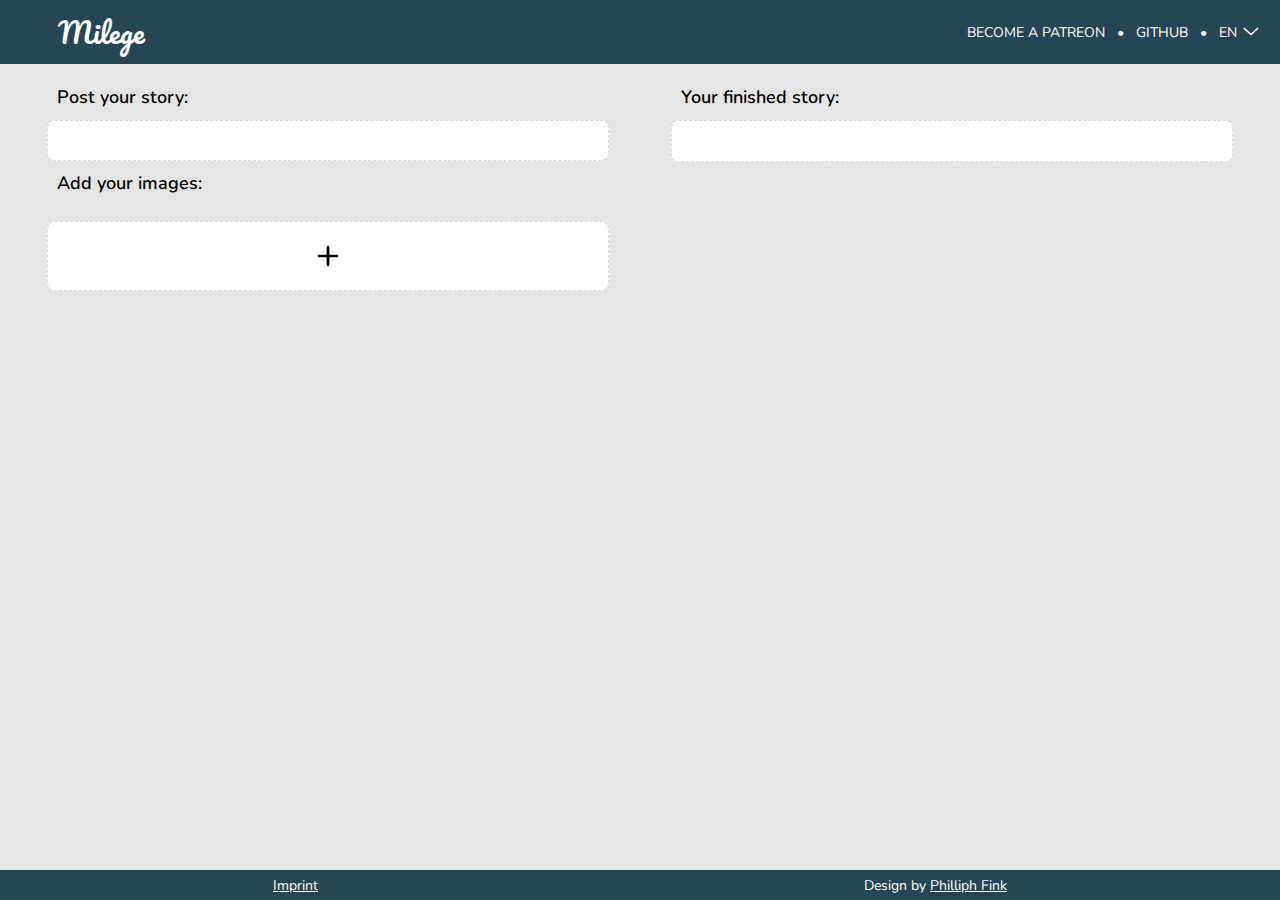
<file: index.html>
<!DOCTYPE html>
<html>
<meta name="viewport" content="width=device-width, initial-scale=1.0" />
<meta charset="UTF-8">

<head>
    <title>Milege</title>
    <link href="https://fonts.googleapis.com/css2?family=Pacifico" rel="stylesheet">
    <link href="https://fonts.googleapis.com/css2?family=Nunito" rel="stylesheet">
    <link rel="stylesheet" type="text/css" href="main.css">
</head>

<body class="body">
    <div id="main" class="main">
        <div id="header" class="header">
            <div id="block" class="block"></div>
            <div id="title" class="title">Milege</div>
            <div id="menu" class="menu">
                <div id="patreon" onclick="window.open('https://www.patreon.com/bePatron?u=6684747', '_blank')"
                    style="cursor:pointer;">BECOME A PATREON</div>
                <div class="dot">•</div>
                <div id="github" onclick="window.open('https://github.com/Chaosmeister/Milege', '_blank')"
                    style="cursor:pointer;">GITHUB</div>
                <div class="dot">•</div>
                <!--div id="about">ABOUT</div>
                <div>•</div-->
                <div id="language">EN <img src="SVG/V.svg"></div>
            </div>
        </div>
        <div id="content" class="content">
            <div id="source" class="source">
                <div id="story" class="story">
                    <div id="heading" class="heading">
                        <div id="translate" name="post your story">Post your story:</div>
                        <!--div id="import"></div-->
                    </div>
                    <div id="input" class="input box" contenteditable="true"></div>
                </div>
                <div id="images">
                    <div id="heading" class="heading">
                        <div id="translate" name="Add your images">Add your images:</div>
                    </div>
                    <div id="imageprototype" class="imageprototype">
                        <div id="preview" class="preview box">
                            <img id="previewpic"></img>
                        </div>
                        <div id="pills" class="pills box">
                            <div id="addpill" class="addpill" onclick="addPill(this);">
                                <img width="16" height="16" src="SVG/Plus.svg">
                                <div id="translate" name="Add new">Add New</div>
                            </div>
                        </div>
                        <div id="removeimage" class="removeimage box" onclick="removeImage(this)"><img width="30"
                                height="30" src="SVG/Bin.svg"></div>
                    </div>
                    <div id="addimage" class="addimage" onclick="openFile()">
                        <img width="auto" height="100%" src="SVG/Plus.svg">
                    </div>
                </div>
            </div>
            <div id="target" class="target">
                <div id="heading" class="heading">
                    <div id="translate" name="Your finished Story">Your finished story:</div>
                    <div id="options">
                        <div id="size"></div>
                        <div id="print"></div>
                    </div>
                </div>
                <div id="result" class="result box" contenteditable="true"></div>
            </div>
        </div>
        <div id="footer" class="footer">
            <div><a href="imprint.html">Imprint</a></div>
            <div>Design by <a href="https://philliphfink.com/">Philliph Fink</a></div>
        </div>
    </div>
</body>

<script src="story.js"></script>
<script src="ui.js"></script>

</html>
</file>
<file: main.css>
html, .main {
    height: 100%;
}

body {
    height: 100%;
    margin: 0px;
    font-family: Nunito;
    font-size: 14px;
    font-weight: 400;
    background-color: #E5E5E5;
}

.block {
    width: 2.5%;
}

.header {
    display: flex;
    height: 64px;
    background-color: #264653;
    color: white;
}

.title {
    margin-left: 26px;
    margin-top: 8px;
    font-family: Pacifico;
    font-size: 28px;
    color: white;
}

.menu {
    margin-left: auto;
    margin-right: 16px;
    width: 50%;
    max-width: 300px;
    display: flex;
    line-height: 19px;
    justify-content: space-around;
    align-items: center
}

.dot {
    margin-left: 5px;
    margin-right: 5px;
}

.content {
    display: flex;
    justify-content: space-around;
    padding: 16px;
}

.source {
    width: 45%;
}

.target {
    width: 45%;
}

.heading {
    padding: 5px 10px;
    font-size: 18px;
    font-weight: 600;
    line-height: 25px;
}

.box {
    margin-top: 5px;
    margin-bottom: 5px;
    padding: 10px;
    background: #FFFFFF;
    border: 1px dashed rgba(0, 0, 0, 0.15);
    box-sizing: border-box;
    border-radius: 8px;
}

.image {
    display: flex;
    align-items: stretch;
}

.imageprototype {
    display: none;
}

.preview {
    width: 70px;
    height: 70px;
}

.previewimage {
    width: 50px;
    height: 50px;
}

.pills {
    display: flex;
    flex-wrap: wrap;
    margin-left: 20px;
    width: 100%;
}

.pill {
    display: flex;
    align-items: center;
    flex-wrap: wrap;
    color: #FFFFFF;
    border-radius: 12px;
    padding: 5px 12px;
    background: #2A9D8F;
    margin: 3px 5px;
}

.addpill {
    cursor: pointer;
    display: flex;
    align-items: center;
    border-radius: 12px;
    padding: 5px 12px;
    border: 1.5px solid #2A9D8F;
    margin: 3px 5px;
}

.close {
    cursor: pointer;
    margin-left: 5px;
    transform: rotate(45deg);
}

.addimage {
    cursor: pointer;
    margin-top: 20px;
    padding: 16px;
    background: #FFFFFF;
    border: 1px dashed rgba(0, 0, 0, 0.15);
    box-sizing: border-box;
    border-radius: 8px;
    text-align: center;
    height: 70px;
}

.removeimage {
    cursor: pointer;
    display: flex;
    align-items: center;
    margin-left: 20px;
    padding: 16px;
}

.result {
    line-height: 20px;
    display: flex;
    flex-direction: column;
}

.inlineimage {
    width: 40px;
    height: 40px;
    vertical-align: middle;
    display: inline-block;
}

.footer {
    position: fixed;
    display: flex;
    left: 0;
    bottom: 0;
    width: 100%;
    height: 30px;
    background-color: #264653;
    color: white;
    align-items: center;
    justify-content: space-around;
    justify-items: center;
}

.footer a {
color: white;
}
</file>
